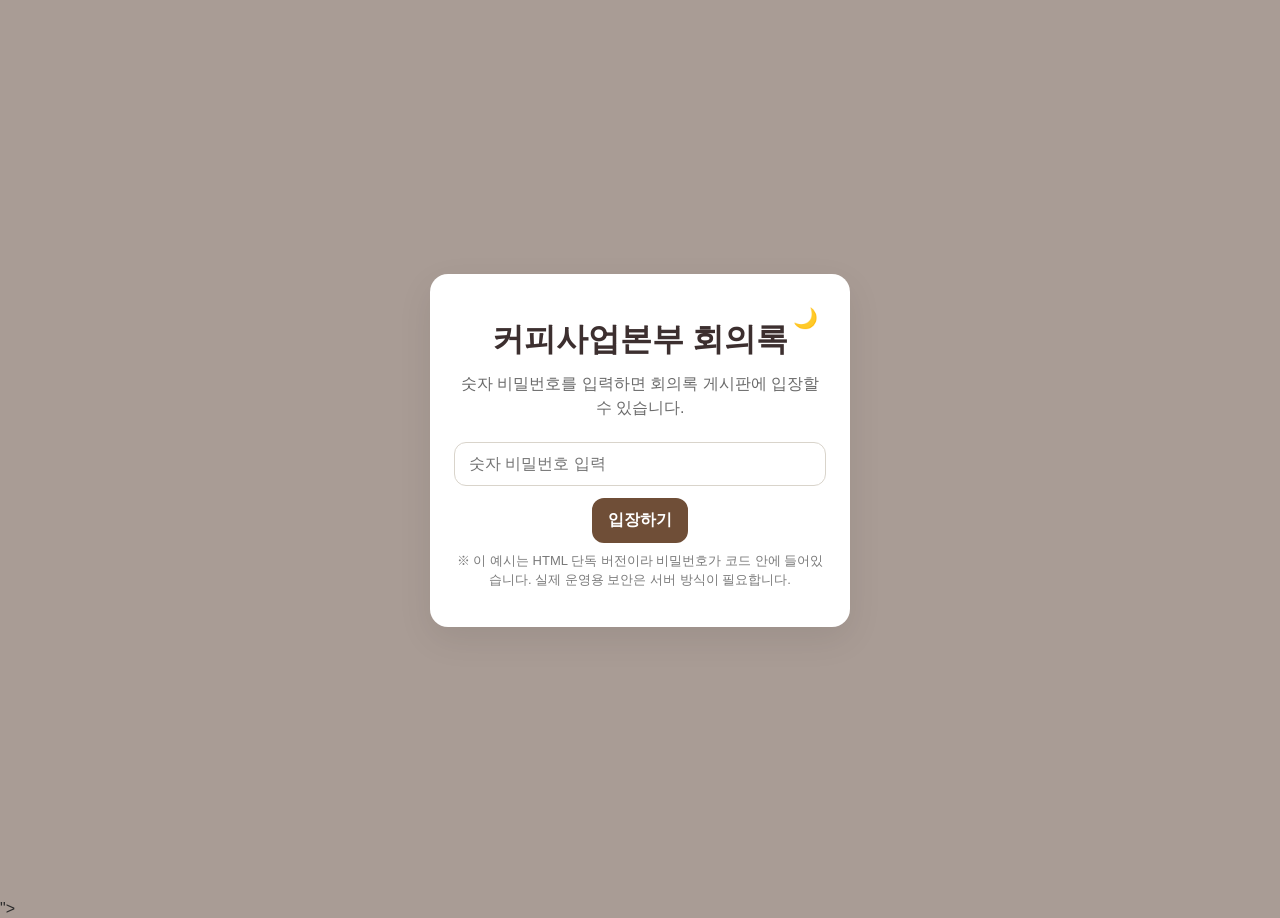
<file: index.html>
<!DOCTYPE html>
<html lang="ko">
<head>
  <meta charset="UTF-8" />
  <meta name="viewport" content="width=device-width, initial-scale=1.0" />
  <title>커피사업본부 회의록</title>
  <!-- Open Graph Meta Tags for Link Preview -->
  <meta property="og:title" content="커피사업본부 회의록" />
  <meta property="og:description" content="커피사업본부의 모든 회의 기록과 녹음을 한곳에서 관리하세요." />
  <meta property="og:type" content="website" />
  <meta property="og:image" content="https://images.unsplash.com/photo-1495474472287-4d71bcdd2085?auto=format&fit=crop&q=80&w=1000" />
  <meta property="og:url" content="https://ggurumung.github.io/record-coffee/" />
  
  <link rel="stylesheet" href="style.css">
</head>
<body>

  <!-- 로그인 화면 -->
  <section id="loginScreen" class="screen">
    <div class="card login-box">
      <div style="display: flex; justify-content: flex-end; margin-bottom: -20px;">
        <button class="theme-toggle" title="테마 전환">🌙</button>
      </div>
      <h1 class="title">커피사업본부 회의록</h1>
      <p class="subtitle">
        숫자 비밀번호를 입력하면 회의록 게시판에 입장할 수 있습니다.
      </p>

      <input
        id="passwordInput"
        class="input"
        type="password"
        inputmode="numeric"
        pattern="[0-9]*"
        placeholder="숫자 비밀번호 입력"
      />
      <div style="height: 12px;"></div>
      <button class="btn btn-primary" id="loginBtn">입장하기</button>
      <p class="small-note">
        ※ 이 예시는 HTML 단독 버전이라 비밀번호가 코드 안에 들어있습니다.  
        실제 운영용 보안은 서버 방식이 필요합니다.
      </p>
    </div>
  </section>

  <!-- 메인 화면 -->
  <section id="appScreen" class="hidden">
    <div class="screen" style="align-items: flex-start;">
      <div class="card">
        <div class="top-title">
          <h1>커피사업본부 회의록</h1>
          <div class="toolbar-right">
            <button class="theme-toggle" title="테마 전환">🌙</button>
            <button class="btn btn-gray" id="adminBtn">관리자 모드</button>
            <button class="btn btn-secondary" id="logoutBtn">로그아웃</button>
          </div>
        </div>

        <div class="toolbar">
          <div class="toolbar-left">
            <input id="searchInput" class="input search-box" type="text" placeholder="제목, 작성자, 내용 검색" />
            <select id="filterType" class="select">
              <option value="all">전체</option>
              <option value="record">녹음기록</option>
              <option value="summary">요약본</option>
            </select>
          </div>
          <div class="toolbar-right">
            <button class="btn btn-primary" id="newPostBtn">새 글 작성</button>
          </div>
        </div>

        <!-- 작성/수정 폼 -->
        <div id="editorPanel" class="panel hidden">
          <h2 class="section-title" id="editorTitle">새 글 작성</h2>

          <div class="form-grid">
            <div>
              <label class="label" for="postType">구분</label>
              <select id="postType" class="select">
                <option value="record">녹음기록</option>
                <option value="summary">요약본(텍스트)</option>
              </select>
            </div>

            <div>
              <label class="label" for="authorInput">작성자</label>
              <input id="authorInput" class="input" type="text" placeholder="이름 입력" />
            </div>

            <div class="full">
              <label class="label" for="titleInput">제목</label>
              <input id="titleInput" class="input" type="text" placeholder="예: 4월 1일 주간 회의" />
            </div>

            <div class="full">
              <label class="label" for="contentInput">내용</label>
              <textarea id="contentInput" class="textarea" placeholder="회의 내용, 요약본, 메모 등을 입력하세요."></textarea>
            </div>

            <div class="full">
              <label class="label">파일 업로드</label>
              <input id="fileInput" class="input" type="file" accept="audio/*,image/*,.pdf,application/pdf" />
              <div class="small-note">
                오디오 / 이미지 / PDF 업로드 가능
              </div>
            </div>

            <div class="full">
              <label class="label">브라우저 녹음 기능</label>
              <div style="display:flex; gap:8px; flex-wrap:wrap;">
                <button type="button" class="btn btn-success" id="startRecordBtn">녹음 시작</button>
                <button type="button" class="btn btn-danger" id="stopRecordBtn" disabled>녹음 종료</button>
                <button type="button" class="btn btn-gray" id="clearRecordedBtn">녹음 삭제</button>
              </div>
              <div id="recordStatus" class="record-status">대기 중 <span id="recordTimer" class="hidden">(00:00)</span></div>
              <audio id="recordedPreview" controls class="hidden"></audio>
              <div class="small-note">
                일부 아이폰/브라우저에서는 녹음 제한이 있을 수 있습니다. 그 경우 녹음 앱으로 만든 파일을 업로드하세요.
              </div>
            </div>
          </div>

          <div style="display:flex; gap:8px; flex-wrap:wrap; margin-top:18px;">
            <button class="btn btn-primary" id="saveBtn">저장하기</button>
            <button class="btn btn-secondary" id="cancelBtn">취소</button>
          </div>
        </div>

        <!-- 게시글 목록 -->
        <div>
          <h2 class="section-title">게시판</h2>
          <div id="postsContainer" class="posts"></div>
        </div>
      </div>
    </div>
  </section>

  <script src="main.js"></script>
</body>
</html>"></script>
</body>
</html>
</file>
<file: style.css>
:root {
  /* Light Mode (White Mode) Colors */
  --bg-body: #A99C95; /* Pantone 7530 U */
  --bg-card: #ffffff;
  --bg-panel: #faf8f4;
  --bg-post: #ffffff;
  --bg-input: #ffffff;
  
  --text-main: #2c2c2c;
  --text-title: #3c2f2f;
  --text-subtitle: #6b6b6b;
  --text-label: #5b4b3f;
  --text-meta: #7a7a7a;
  
  --border-color: #d9d4cb;
  --border-panel: #ece5d8;
  --border-post: #e8e1d6;
  
  --primary: #6f4e37;
  --primary-hover: #5a3e2b;
  --secondary: #efe8dc;
  --secondary-text: #4b3a2f;
  
  --shadow: rgba(0, 0, 0, 0.08);
}

[data-theme="dark"] {
  /* Dark Mode Colors */
  --bg-body: #121212;
  --bg-card: #1e1e1e;
  --bg-panel: #252525;
  --bg-post: #2a2a2a;
  --bg-input: #2d2d2d;
  
  --text-main: #e0e0e0;
  --text-title: #ffffff;
  --text-subtitle: #b0b0b0;
  --text-label: #d2c8c0;
  --text-meta: #a0a0a0;
  
  --border-color: #444444;
  --border-panel: #3d3d3d;
  --border-post: #3d3d3d;
  
  --primary: #a67c52;
  --primary-hover: #c1956e;
  --secondary: #3d3d3d;
  --secondary-text: #e0e0e0;
  
  --shadow: rgba(0, 0, 0, 0.3);
}

* { box-sizing: border-box; }

body {
  margin: 0;
  font-family: "Pretendard", "Apple SD Gothic Neo", "Malgun Gothic", sans-serif;
  background: var(--bg-body);
  color: var(--text-main);
  transition: background-color 0.3s, color 0.3s;
}

.hidden { display: none !important; }

.screen {
  min-height: 100vh;
  display: flex;
  align-items: center;
  justify-content: center;
  padding: 24px;
}

.card {
  width: 100%;
  max-width: 1100px;
  background: var(--bg-card);
  border-radius: 18px;
  box-shadow: 0 12px 35px var(--shadow);
  padding: 24px;
  transition: background-color 0.3s, box-shadow 0.3s;
}

.login-box {
  max-width: 420px;
  text-align: center;
}

.title {
  font-size: 32px;
  font-weight: 800;
  margin: 0 0 10px;
  color: var(--text-title);
}

.subtitle {
  margin: 0 0 22px;
  color: var(--text-subtitle);
  line-height: 1.5;
}

input, textarea, select, button {
  font: inherit;
}

.input, .textarea, .select {
  width: 100%;
  padding: 12px 14px;
  border-radius: 12px;
  border: 1px solid var(--border-color);
  background: var(--bg-input);
  color: var(--text-main);
  outline: none;
  transition: border-color 0.3s, background-color 0.3s, color 0.3s;
}

.textarea {
  min-height: 130px;
  resize: vertical;
  line-height: 1.6;
}

.input:focus, .textarea:focus, .select:focus {
  border-color: var(--primary);
  box-shadow: 0 0 0 3px rgba(139,111,71,0.12);
}

.btn {
  border: none;
  border-radius: 12px;
  padding: 12px 16px;
  cursor: pointer;
  font-weight: 700;
  transition: 0.2s ease;
}

.btn:hover {
  transform: translateY(-1px);
}

.btn-primary {
  background: var(--primary);
  color: #fff;
}

.btn-secondary {
  background: var(--secondary);
  color: var(--secondary-text);
}

.btn-danger {
  background: #c94f4f;
  color: #fff;
}

.btn-success {
  background: #4f8a5b;
  color: #fff;
}

.btn-gray {
  background: #ddd;
  color: #333;
}

.toolbar {
  display: flex;
  flex-wrap: wrap;
  gap: 10px;
  align-items: center;
  justify-content: space-between;
  margin-bottom: 20px;
}

.toolbar-left, .toolbar-right {
  display: flex;
  gap: 10px;
  flex-wrap: wrap;
  align-items: center;
}

.section-title {
  font-size: 20px;
  font-weight: 800;
  margin: 0 0 14px;
  color: var(--text-title);
}

.form-grid {
  display: grid;
  grid-template-columns: 1fr 1fr;
  gap: 14px;
}

.full {
  grid-column: 1 / -1;
}

.label {
  display: block;
  font-size: 14px;
  font-weight: 700;
  margin-bottom: 8px;
  color: var(--text-label);
}

.panel {
  background: var(--bg-panel);
  border: 1px solid var(--border-panel);
  border-radius: 16px;
  padding: 18px;
  margin-bottom: 18px;
}

.posts {
  display: grid;
  gap: 14px;
}

.post {
  border: 1px solid var(--border-post);
  border-radius: 16px;
  padding: 18px;
  background: var(--bg-post);
}

.post-head {
  display: flex;
  flex-wrap: wrap;
  justify-content: space-between;
  align-items: flex-start;
  gap: 10px;
  margin-bottom: 12px;
}

.post-title {
  font-size: 20px;
  font-weight: 800;
  margin: 0 0 6px;
  color: var(--text-title);
}

.meta {
  font-size: 13px;
  color: var(--text-meta);
  line-height: 1.5;
}

.badge {
  display: inline-block;
  padding: 6px 10px;
  border-radius: 999px;
  background: var(--secondary);
  color: var(--secondary-text);
  font-size: 12px;
  font-weight: 700;
  margin-right: 6px;
  margin-bottom: 6px;
}

.post-content {
  line-height: 1.7;
  white-space: pre-wrap;
  margin-top: 8px;
}

.file-preview {
  margin-top: 14px;
}

audio, img, iframe {
  width: 100%;
  max-width: 100%;
  border-radius: 12px;
  margin-top: 8px;
}

iframe {
  height: 420px;
  border: 1px solid var(--border-color);
  background: var(--bg-card);
}

.post-actions {
  display: flex;
  flex-wrap: wrap;
  gap: 8px;
  margin-top: 16px;
}

.empty {
  text-align: center;
  padding: 30px 16px;
  color: var(--text-meta);
  border: 1px dashed var(--border-color);
  border-radius: 16px;
  background: var(--bg-post);
}

.record-status {
  font-size: 14px;
  font-weight: 700;
  color: var(--primary);
  margin-top: 8px;
}

#recordTimer {
  color: #c94f4f;
  margin-left: 5px;
}

.admin-badge {
  background: #333;
  color: #fff;
  padding: 2px 8px;
  border-radius: 4px;
  font-size: 12px;
  margin-left: 10px;
}

[data-theme="dark"] .admin-badge {
  background: #eee;
  color: #333;
}

/* Comments Style */
.comments-section {
  margin-top: 20px;
  border-top: 1px solid var(--border-post);
  padding-top: 15px;
}

.comment-list {
  display: grid;
  gap: 10px;
  margin-bottom: 15px;
}

.comment {
  background: var(--bg-panel);
  padding: 10px 14px;
  border-radius: 10px;
  font-size: 14px;
}

.comment-head {
  display: flex;
  justify-content: space-between;
  margin-bottom: 4px;
}

.comment-author {
  font-weight: 700;
  color: var(--text-title);
}

.comment-date {
  font-size: 11px;
  color: var(--text-meta);
}

.comment-content {
  line-height: 1.5;
  white-space: pre-wrap;
}

.comment-actions {
  margin-top: 6px;
  font-size: 12px;
  display: flex;
  gap: 10px;
}

.comment-actions span {
  cursor: pointer;
  color: var(--text-meta);
  text-decoration: underline;
}

.comment-actions span:hover {
  color: var(--primary);
}

.comment-form {
  display: flex;
  gap: 8px;
}

.comment-input {
  flex: 1;
  padding: 8px 12px;
  border-radius: 8px;
  border: 1px solid var(--border-color);
  background: var(--bg-input);
  color: var(--text-main);
  font-size: 14px;
}

.btn-sm {
  padding: 6px 12px;
  font-size: 13px;
}

.search-box {
  min-width: 220px;
}

.small-note {
  font-size: 13px;
  color: var(--text-meta);
  line-height: 1.5;
  margin-top: 8px;
}

.top-title {
  display: flex;
  flex-wrap: wrap;
  align-items: center;
  justify-content: space-between;
  gap: 10px;
  margin-bottom: 18px;
}

.top-title h1 {
  margin: 0;
  font-size: 30px;
  color: var(--text-title);
}

.edit-mode {
  border: 2px solid var(--primary);
  background: var(--bg-panel);
}

/* Theme Toggle Button Style */
.theme-toggle {
  font-size: 20px;
  background: none;
  border: none;
  cursor: pointer;
  padding: 8px;
  border-radius: 50%;
  display: flex;
  align-items: center;
  justify-content: center;
  color: var(--text-title);
  transition: background-color 0.2s;
}

.theme-toggle:hover {
  background-color: var(--secondary);
}

@media (max-width: 800px) {
  .form-grid {
    grid-template-columns: 1fr;
  }

  .top-title h1 {
    font-size: 24px;
  }

  .title {
    font-size: 26px;
  }
}
</file>
